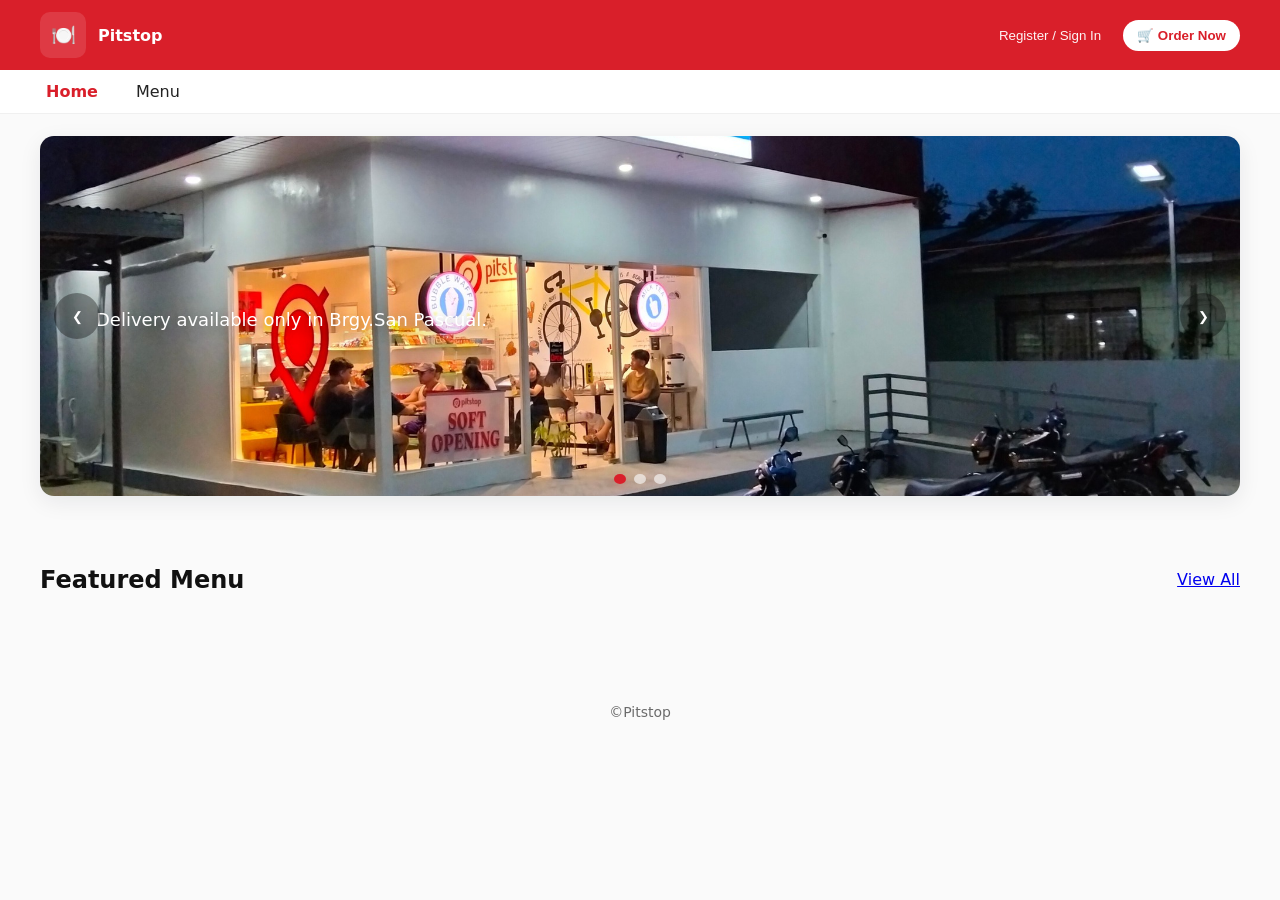
<file: index.html>
<!doctype html>
<html lang="en">
<head>
    <meta charset="utf-8" />
    <meta name="viewport" content="width=device-width,initial-scale=1" />
    <title>Pitstop Ordering</title>
    <link rel="stylesheet" href="ordering.css" />
</head>
<body>
    <!-- Topbar -->
    <div class="topbar">
        <div class="container top-inner">
            <div class="brand">
                <div class="logo">🍽️</div>
                <div class="brand-text">
                    <div class="brand-name">Pitstop</div>
                </div>
            </div>

            <div class="top-controls">
                <div class="right-actions">
                    <button class="auth" id="registerBtn">Register / Sign In</button>
                    <button class="order-now" id="openCartBtn">🛒 Order Now</button>
                </div>
            </div>
        </div>
    </div>

    <!-- Nav bar -->
    <nav class="navbar">
        <div class="container nav-inner">
            <ul class="nav-links">
                <li class="active"><a href="#menu">Home</a></li>
                <li><a href="#" id="menuNavLink">Menu</a></li>
            </ul>
        </div>
    </nav>

    <!-- Hero / Carousel -->
    <section class="hero container">
        <div class="carousel" id="carousel">
            <button class="carousel-arrow left" data-dir="left">&#10094;</button>

            <div class="slides" id="slides">
                <div class="slide" style="background-image: url('display 2.jpg')">
                    <div class="promo">
                        <h1></h1>
                        <p>Delivery available only in Brgy.San Pascual.</p>
                    </div>
                </div>

                <div class="slide" style="background-image: url('display_1.jpg')">
                    <div class="promo">
                        <h1>Hot & Fresh</h1>
                        <p>Get your favorites.</p>
                    </div>
                </div>

                <div class="slide" style="background-image: url('display_3.jpg')">
                    <div class="promo">
                        <h1>Enjoy your Food</h1>
                        <p>We are happy to Serve</p>
                    </div>
                </div>
            </div>

            <button class="carousel-arrow right" data-dir="right">&#10095;</button>
            <div class="carousel-dots" id="carouselDots"></div>
        </div>
    </section>

    <!-- Featured Menu -->
    <section id="menu" class="section container">
        <div class="section-head">
            <h2>Featured Menu</h2>
            <a class="view-all" href="#menu">View All</a>
        </div>

        <div class="cards" id="menuCards">
            <!-- Cards populated dynamically -->
        </div>
    </section>

    <!-- Cart Pane -->
    <aside class="cart-pane" id="cartPane" aria-hidden="true">
        <div class="cart-inner">
            <div class="cart-head">
                <h3>Your Order</h3>
                <button class="close-cart" id="closeCartBtn">✕</button>
            </div>

            <div id="cartList" class="cart-list">
                <div class="muted">Your cart is empty.</div>
            </div>

            <div class="cart-footer">
                <div class="total">
                    <span>Subtotal</span>
                    <strong id="subtotal">₱0.00</strong>
                </div>
                <button id="checkoutBtn" class="primary-btn">Checkout</button>
            </div>
        </div>
    </aside>

    <!-- Menu Page -->
    <section id="menuPage" class="menu-section container" style="display:none;">
        <div class="menu-wrapper">
            <aside class="menu-categories">
                <h3>Categories</h3>
                <ul id="menuCategoryList">
                    <!-- Categories populated dynamically -->
                </ul>
            </aside>

            <div class="menu-items-area">
                <div style="display:flex;justify-content:space-between;align-items:center;margin-bottom:20px;">
                    <h2 id="menuCategoryTitle" style="margin:0;">Menu Items</h2>
                    <input type="text" id="menuSearchBar" placeholder="🔍 Search menu..." 
                        style="padding:10px 14px;border-radius:8px;border:1px solid rgba(0,0,0,0.15);width:300px;max-width:100%;">
                </div>
                <div id="menuItemsGrid" class="menu-grid">
                    <!-- Items populated dynamically -->
                </div>
            </div>
        </div>
    </section>

    <!-- Login Prompt Modal -->
    <div id="loginPromptModal" class="checkout-modal" style="display:none;">
        <div class="modal-content" style="max-width:400px;">
            <div class="modal-header">
                <h2>Login Required</h2>
                <button class="close-modal" onclick="closeLoginPrompt()">✕</button>
            </div>
            <div class="modal-body">
                <p style="text-align:center;font-size:16px;line-height:1.6;color:#666;">
                    Please login first to place an order.
                </p>
            </div>
            <div class="modal-footer">
                <button class="btn-cancel" onclick="closeLoginPrompt()">Cancel</button>
                <button class="btn-confirm" onclick="redirectToLogin()">Login</button>
            </div>
        </div>
    </div>

    <!-- Footer -->
    <footer class="site-footer container">
        <div>©Pitstop </div>
    </footer>

    <script>
        const API_URL = 'http://localhost/ordering';

        /* ---------- CAROUSEL ---------- */
        const slidesEl = document.getElementById('slides');
        const dotsEl = document.getElementById('carouselDots');
        const slideCount = slidesEl.children.length;
        let currentSlide = 0, slideWidth = 0, autoplayInterval = null;

        function setupDots(){
            dotsEl.innerHTML='';
            for(let i=0;i<slideCount;i++){
                const btn = document.createElement('button');
                btn.dataset.index=i;
                if(i===0) btn.classList.add('active');
                btn.addEventListener('click', ()=>{ goToSlide(i); resetAutoplay(); });
                dotsEl.appendChild(btn);
            }
        }

        function updateSlidePosition(){
            slideWidth=slidesEl.clientWidth;
            slidesEl.style.transform=`translateX(${-currentSlide*slideWidth}px)`;
            dotsEl.querySelectorAll('button').forEach((b,i)=>b.classList.toggle('active',i===currentSlide));
        }

        function goToSlide(i){
            currentSlide=(i+slideCount)%slideCount;
            updateSlidePosition();
        }

        document.querySelectorAll('.carousel-arrow').forEach(btn=>{
            btn.addEventListener('click', ()=>{
                goToSlide(btn.dataset.dir==='left'?currentSlide-1:currentSlide+1);
                resetAutoplay();
            });
        });

        function autoplay(){ autoplayInterval=setInterval(()=>goToSlide(currentSlide+1),4500); }
        function resetAutoplay(){ clearInterval(autoplayInterval); autoplay(); }

        let startX=0,isDragging=false;
        slidesEl.addEventListener('pointerdown', e=>{ isDragging=true; startX=e.clientX; slidesEl.style.transition='none'; });
        slidesEl.addEventListener('pointermove', e=>{ if(!isDragging) return; const dx=e.clientX-startX; slidesEl.style.transform=`translateX(${-currentSlide*slidesEl.clientWidth+dx}px)`; });
        slidesEl.addEventListener('pointerup', e=>{ 
            if(!isDragging) return; 
            isDragging=false; slidesEl.style.transition=''; 
            const dx=e.clientX-startX; 
            if(dx>60) goToSlide(currentSlide-1); 
            else if(dx<-60) goToSlide(currentSlide+1); 
            else updateSlidePosition(); 
            resetAutoplay(); 
        });
        slidesEl.addEventListener('pointerleave', ()=>{ if(!isDragging) return; isDragging=false; slidesEl.style.transition=''; updateSlidePosition(); resetAutoplay(); });
        window.addEventListener('resize', updateSlidePosition);
        setupDots(); autoplay(); updateSlidePosition();

        /* ---------- MENU & CART ---------- */
        let MENU=[], cart={};

        async function fetchMenu(){
            try {
                const res = await fetch(`${API_URL}/products_get.php`);
                
                if (!res.ok) {
                    throw new Error(`HTTP error! status: ${res.status}`);
                }
                
                const data = await res.json();
                
                if (!Array.isArray(data)) {
                    console.error('Expected array but got:', data);
                    return;
                }
                
                MENU = data;
                console.log('Loaded products:', MENU.length);
                
                renderFeaturedMenu();
                renderMenuCategories();
                
            } catch (err) {
                console.error('fetchMenu error:', err);
                alert('Failed to load menu. Please check if the server is running.');
            }
        }

        const menuCards=document.getElementById('menuCards');

        function renderFeaturedMenu(){
            menuCards.innerHTML='';
            
            if (MENU.length === 0) {
                menuCards.innerHTML = '<p style="grid-column: 1/-1; text-align:center; color:#999;">No products available</p>';
                return;
            }
            
            // Filter out products with 0 stock first, then show random 10
            const availableProducts = MENU.filter(item => item.stock > 0);
            
            if(availableProducts.length === 0) {
                menuCards.innerHTML = '<p style="grid-column: 1/-1; text-align:center; color:#999;">No products available at the moment. Please check back later!</p>';
                return;
            }
            
            const randomProducts = availableProducts.slice(0, 10);
            displayFeaturedProducts(randomProducts);
        }

        function displayFeaturedProducts(products) {
            menuCards.innerHTML = '';
            
            // Filter out products with 0 stock
            const availableProducts = products.filter(item => item.stock > 0);
            
            if(availableProducts.length === 0) {
                menuCards.innerHTML = '<p style="grid-column: 1/-1; text-align:center; color:#999;">No products available at the moment</p>';
                return;
            }
            
            availableProducts.forEach(item => {
                const c = document.createElement('div'); 
                c.className = 'card';
                
                let imageSrc = 'placeholder.png';
                if (item.image) {
                    if (item.image.startsWith('uploads/')) {
                        imageSrc = `${API_URL}/${item.image}`;
                    } else {
                        imageSrc = item.image;
                    }
                }
                
                c.innerHTML = `
                    <div class="card-img">
                        <img src="${imageSrc}" alt="${item.name}" onerror="this.src='placeholder.png'">
                    </div>
                    <h3>${item.name}</h3>
                    <p>₱${parseFloat(item.price).toFixed(2)}</p>
                `;
                
                c.addEventListener('click', () => {
                    showMenuPage();
                    setActiveNav('Menu');
                });
                
                menuCards.appendChild(c);
            });
        }

        /* Cart UI */
        const cartPane=document.getElementById('cartPane');
        const cartList=document.getElementById('cartList');
        const subtotalEl=document.getElementById('subtotal');

        function updateCartUI(){
            cartList.innerHTML='';
            const keys=Object.keys(cart);
            if(keys.length===0){ 
                cartList.innerHTML='<div class="muted">Your cart is empty.</div>'; 
                subtotalEl.textContent='₱0.00'; 
                return; 
            }
            let subtotal=0;
            keys.forEach(k=>{
                const it=cart[k]; 
                subtotal+=parseFloat(it.price)*it.qty;
                const row=document.createElement('div'); 
                row.className='cart-row';
                row.innerHTML=`
                    <div style="display:flex;justify-content:space-between;align-items:center;padding:8px 0">
                        <div>
                            <div style="font-weight:600">${it.name} (${it.size})</div>
                            <div class="muted" style="font-size:13px">₱${parseFloat(it.price).toFixed(2)} × ${it.qty}</div>
                        </div>
                        <div style="display:flex;flex-direction:column;gap:6px;">
                            <button class="small" data-op="inc" data-id="${k}">+</button>
                            <button class="small" data-op="dec" data-id="${k}">−</button>
                        </div>
                    </div>
                `;
                cartList.appendChild(row);
            });
            subtotalEl.textContent=`₱${subtotal.toFixed(2)}`;
            cartList.querySelectorAll('button[data-op]').forEach(b=>{
                b.addEventListener('click', ()=>{
                    const id=b.dataset.id, op=b.dataset.op;
                    if(op==='inc') cart[id].qty+=1;
                    if(op==='dec'){ cart[id].qty-=1; if(cart[id].qty<=0) delete cart[id]; }
                    updateCartUI();
                });
            });
        }

        function addToCart(uniqueId){
            // Show login prompt immediately when trying to add to cart
            showLoginPrompt();
        }

        document.getElementById('openCartBtn').addEventListener('click', ()=>{
            showLoginPrompt();
        });
        
        document.getElementById('closeCartBtn').addEventListener('click', closeCart);
        document.getElementById('checkoutBtn').addEventListener('click', showLoginPrompt);
        document.getElementById('registerBtn').addEventListener('click', ()=>{
            window.location.href = 'user_login.html';
        });

        function openCart(){ 
            cartPane.classList.add('open'); 
            cartPane.setAttribute('aria-hidden','false'); 
        }
        
        function closeCart(){ 
            cartPane.classList.remove('open'); 
            cartPane.setAttribute('aria-hidden','true'); 
        }

        /* ---------- LOGIN PROMPT MODAL ---------- */
        function showLoginPrompt(){
            document.getElementById('loginPromptModal').style.display = 'flex';
        }

        function closeLoginPrompt(){
            document.getElementById('loginPromptModal').style.display = 'none';
        }

        function redirectToLogin(){
            window.location.href = 'user_login.html';
        }

        /* ---------- MENU PAGE WITH SEARCH ---------- */
        const menuPage=document.getElementById('menuPage');
        const menuNavLink=document.getElementById('menuNavLink');
        const menuCategoryList=document.getElementById('menuCategoryList');
        const menuItemsGrid=document.getElementById('menuItemsGrid');
        const menuSearchBar=document.getElementById('menuSearchBar');

        menuNavLink.addEventListener('click', e=>{
            e.preventDefault(); 
            showMenuPage(); 
            setActiveNav('Menu');
            if (MENU.length > 0) {
                const firstCategory = [...new Set(MENU.map(i=>i.type))][0];
                if (firstCategory) renderMenuItems(firstCategory);
            }
        });

        // Menu search functionality
        menuSearchBar.addEventListener('input', function(e) {
            const query = e.target.value.toLowerCase();
            if(query === '') {
                const activeCategory = document.querySelector('#menuCategoryList li.active');
                if(activeCategory) {
                    renderMenuItems(activeCategory.textContent);
                }
                return;
            }
            
            // Filter by search query AND stock availability
            const filtered = MENU.filter(item => 
                (item.name.toLowerCase().includes(query) ||
                item.type.toLowerCase().includes(query)) &&
                item.stock > 0  // Only show items with stock
            );
            
            document.getElementById('menuCategoryTitle').textContent = `Search Results (${filtered.length})`;
            menuItemsGrid.innerHTML = '';
            
            if(filtered.length === 0) {
                menuItemsGrid.innerHTML = '<p style="grid-column: 1/-1; text-align:center; color:#999;">No available products found</p>';
                return;
            }
            
            filtered.forEach(item => {
                const c = document.createElement('div');
                c.className = 'card';
                
                let imageSrc = 'placeholder.png';
                if (item.image) {
                    imageSrc = item.image.startsWith('uploads/') ? `${API_URL}/${item.image}` : item.image;
                }
                
                const uniqueId = `${item.name}_${item.size}`;
                
                c.innerHTML = `
                    <div class="thumb" style="background-image:url('${imageSrc}')"></div>
                    <h3>${item.name}</h3>
                    <p class="muted">${item.size} - ₱${parseFloat(item.price).toFixed(2)}</p>
                    <button class="add" data-id="${uniqueId}">Add to Cart</button>
                `;
                menuItemsGrid.appendChild(c);
            });
            
            attachAddButtons(menuItemsGrid);
        });

        const homeNavLink=document.querySelector('.nav-links li:first-child a');
        homeNavLink.addEventListener('click', e=>{
            e.preventDefault(); 
            document.querySelector('.hero').style.display='block';
            document.querySelector('#menu').style.display='block';
            menuPage.style.display='none';
            setActiveNav('Home');
        });

        function showMenuPage(){
            document.querySelector('.hero').style.display='none';
            document.querySelector('#menu').style.display='none';
            menuPage.style.display='block';
        }

        function setActiveNav(linkText){ 
            document.querySelectorAll('.nav-links li').forEach(li=>{ 
                li.classList.remove('active'); 
                if(li.textContent.trim()===linkText) li.classList.add('active'); 
            }); 
        }

        function renderMenuCategories(){
            menuCategoryList.innerHTML='';
            const uniqueCats=[...new Set(MENU.map(i=>i.type))];
            
            if (uniqueCats.length === 0) {
                menuCategoryList.innerHTML = '<li style="color:#999;">No categories</li>';
                return;
            }
            
            uniqueCats.forEach(c=>{
                const li=document.createElement('li'); 
                li.textContent=c;
                li.addEventListener('click', ()=> {
                    menuCategoryList.querySelectorAll('li').forEach(item => item.classList.remove('active'));
                    li.classList.add('active');
                    menuSearchBar.value = '';
                    renderMenuItems(c);
                });
                menuCategoryList.appendChild(li);
            });
            
            if (menuCategoryList.firstChild) {
                menuCategoryList.firstChild.classList.add('active');
            }
        }

        function renderMenuItems(category){
            const menuCategoryTitle = document.getElementById('menuCategoryTitle');
            if (menuCategoryTitle) {
                menuCategoryTitle.textContent = category;
            }
            
            menuItemsGrid.innerHTML='';
            
            // Filter by category AND stock availability
            const items = MENU.filter(i => i.type === category && i.stock > 0);
            
            if (items.length === 0) {
                menuItemsGrid.innerHTML = '<p style="grid-column: 1/-1; text-align:center; color:#999;">No items available in this category at the moment</p>';
                return;
            }
            
            items.forEach(item=>{
                const c=document.createElement('div'); 
                c.className='card';
                
                let imageSrc = 'placeholder.png';
                if (item.image) {
                    if (item.image.startsWith('uploads/')) {
                        imageSrc = `${API_URL}/${item.image}`;
                    } else {
                        imageSrc = item.image;
                    }
                }
                
                const uniqueId = `${item.name}_${item.size}`;
                
                c.innerHTML=`
                    <div class="thumb" style="background-image:url('${imageSrc}')"></div>
                    <h3>${item.name}</h3>
                    <p class="muted">${item.size} - ₱${parseFloat(item.price).toFixed(2)}</p>
                    <button class="add" data-id="${uniqueId}">Add to Cart</button>
                `;
                menuItemsGrid.appendChild(c);
            });
            
            attachAddButtons(menuItemsGrid);
        }

        function attachAddButtons(grid){
            grid.querySelectorAll('.add').forEach(btn=>{
                btn.addEventListener('click', (e)=>{
                    e.stopPropagation();
                    addToCart(btn.dataset.id);
                });
            });
        }

        /* ---------- INIT ---------- */
        document.addEventListener('DOMContentLoaded', () => {
            fetchMenu();
            console.log('Public menu system loaded. API URL:', API_URL);
        });
    </script>
</body>
</html>
</file>
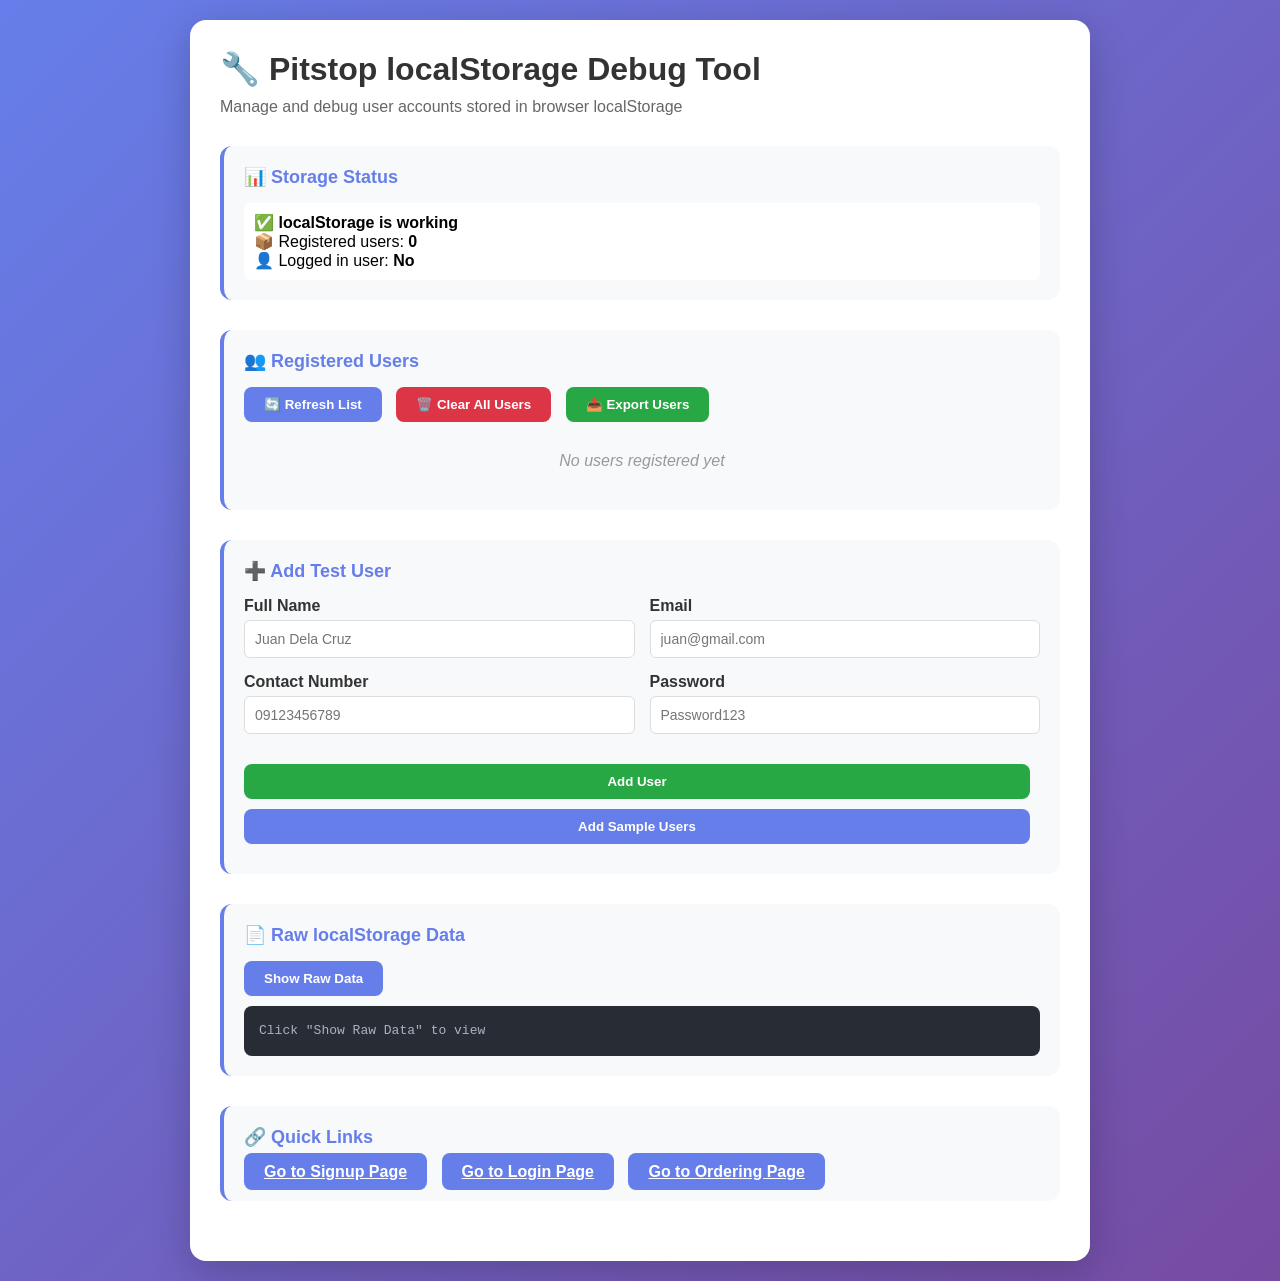
<file: localstorage_debug.html>
<!DOCTYPE html>
<html lang="en">
<head>
    <meta charset="UTF-8">
    <meta name="viewport" content="width=device-width, initial-scale=1.0">
    <title>Pitstop - localStorage Debug Tool</title>
    <style>
        * {
            margin: 0;
            padding: 0;
            box-sizing: border-box;
        }
        
        body {
            font-family: 'Segoe UI', Tahoma, Geneva, Verdana, sans-serif;
            background: linear-gradient(135deg, #667eea 0%, #764ba2 100%);
            padding: 20px;
            min-height: 100vh;
        }
        
        .container {
            max-width: 900px;
            margin: 0 auto;
            background: white;
            border-radius: 16px;
            padding: 30px;
            box-shadow: 0 10px 40px rgba(0,0,0,0.2);
        }
        
        h1 {
            color: #333;
            margin-bottom: 10px;
        }
        
        .subtitle {
            color: #666;
            margin-bottom: 30px;
        }
        
        .section {
            margin-bottom: 30px;
            padding: 20px;
            background: #f8f9fa;
            border-radius: 12px;
            border-left: 4px solid #667eea;
        }
        
        .section h2 {
            color: #667eea;
            margin-bottom: 15px;
            font-size: 18px;
        }
        
        .btn {
            padding: 10px 20px;
            border: none;
            border-radius: 8px;
            font-weight: 600;
            cursor: pointer;
            margin-right: 10px;
            margin-bottom: 10px;
            transition: all 0.3s;
        }
        
        .btn-primary {
            background: #667eea;
            color: white;
        }
        
        .btn-primary:hover {
            background: #5568d3;
            transform: translateY(-2px);
        }
        
        .btn-danger {
            background: #dc3545;
            color: white;
        }
        
        .btn-danger:hover {
            background: #c82333;
        }
        
        .btn-success {
            background: #28a745;
            color: white;
        }
        
        .btn-success:hover {
            background: #218838;
        }
        
        .users-table {
            width: 100%;
            border-collapse: collapse;
            margin-top: 15px;
            background: white;
            border-radius: 8px;
            overflow: hidden;
        }
        
        .users-table th,
        .users-table td {
            padding: 12px;
            text-align: left;
            border-bottom: 1px solid #dee2e6;
        }
        
        .users-table th {
            background: #667eea;
            color: white;
            font-weight: 600;
        }
        
        .users-table tr:hover {
            background: #f8f9fa;
        }
        
        .no-users {
            text-align: center;
            padding: 20px;
            color: #999;
            font-style: italic;
        }
        
        .add-user-form {
            display: grid;
            grid-template-columns: 1fr 1fr;
            gap: 15px;
            margin-top: 15px;
        }
        
        .form-group {
            display: flex;
            flex-direction: column;
        }
        
        .form-group label {
            margin-bottom: 5px;
            font-weight: 600;
            color: #333;
        }
        
        .form-group input {
            padding: 10px;
            border: 1px solid #ddd;
            border-radius: 6px;
            font-size: 14px;
        }
        
        .form-group.full-width {
            grid-column: 1 / -1;
        }
        
        .status {
            padding: 8px 16px;
            border-radius: 6px;
            margin-bottom: 15px;
            font-weight: 500;
        }
        
        .status.success {
            background: #d4edda;
            color: #155724;
            border: 1px solid #c3e6cb;
        }
        
        .status.error {
            background: #f8d7da;
            color: #721c24;
            border: 1px solid #f5c6cb;
        }
        
        .status.info {
            background: #d1ecf1;
            color: #0c5460;
            border: 1px solid #bee5eb;
        }
        
        pre {
            background: #282c34;
            color: #abb2bf;
            padding: 15px;
            border-radius: 8px;
            overflow-x: auto;
            font-size: 13px;
            line-height: 1.5;
        }
        
        .actions {
            margin-top: 15px;
        }
    </style>
</head>
<body>
    <div class="container">
        <h1>🔧 Pitstop localStorage Debug Tool</h1>
        <p class="subtitle">Manage and debug user accounts stored in browser localStorage</p>
        
        <!-- Status Messages -->
        <div id="statusMessages"></div>
        
        <!-- Current Storage Status -->
        <div class="section">
            <h2>📊 Storage Status</h2>
            <div id="storageStatus">Checking...</div>
        </div>
        
        <!-- Users List -->
        <div class="section">
            <h2>👥 Registered Users</h2>
            <button class="btn btn-primary" onclick="loadUsers()">🔄 Refresh List</button>
            <button class="btn btn-danger" onclick="clearAllUsers()">🗑️ Clear All Users</button>
            <button class="btn btn-success" onclick="exportUsers()">📥 Export Users</button>
            
            <div id="usersContainer">
                <p class="no-users">Loading...</p>
            </div>
        </div>
        
        <!-- Add Test User -->
        <div class="section">
            <h2>➕ Add Test User</h2>
            <form class="add-user-form" id="addUserForm">
                <div class="form-group">
                    <label>Full Name</label>
                    <input type="text" id="newFullname" placeholder="Juan Dela Cruz" required>
                </div>
                <div class="form-group">
                    <label>Email</label>
                    <input type="email" id="newEmail" placeholder="juan@gmail.com" required>
                </div>
                <div class="form-group">
                    <label>Contact Number</label>
                    <input type="tel" id="newContact" placeholder="09123456789" maxlength="11" required>
                </div>
                <div class="form-group">
                    <label>Password</label>
                    <input type="text" id="newPassword" placeholder="Password123" required>
                </div>
                <div class="form-group full-width actions">
                    <button type="submit" class="btn btn-success">Add User</button>
                    <button type="button" class="btn btn-primary" onclick="addSampleUsers()">Add Sample Users</button>
                </div>
            </form>
        </div>
        
        <!-- Raw Data Viewer -->
        <div class="section">
            <h2>📄 Raw localStorage Data</h2>
            <button class="btn btn-primary" onclick="showRawData()">Show Raw Data</button>
            <pre id="rawData">Click "Show Raw Data" to view</pre>
        </div>
        
        <!-- Quick Links -->
        <div class="section">
            <h2>🔗 Quick Links</h2>
            <a href="signup.html" class="btn btn-primary">Go to Signup Page</a>
            <a href="user_login.html" class="btn btn-primary">Go to Login Page</a>
            <a href="ordering.html" class="btn btn-primary">Go to Ordering Page</a>
        </div>
    </div>

    <script>
        function showStatus(message, type = 'info') {
            const container = document.getElementById('statusMessages');
            const statusDiv = document.createElement('div');
            statusDiv.className = `status ${type}`;
            statusDiv.textContent = message;
            container.appendChild(statusDiv);
            
            setTimeout(() => {
                statusDiv.remove();
            }, 5000);
        }
        
        function checkStorageStatus() {
            const statusDiv = document.getElementById('storageStatus');
            
            try {
                localStorage.setItem('test', 'test');
                localStorage.removeItem('test');
                
                const users = JSON.parse(localStorage.getItem('users') || '[]');
                const loggedInUser = localStorage.getItem('loggedInUser');
                
                statusDiv.innerHTML = `
                    <div style="padding:10px;background:white;border-radius:6px;">
                        <p><strong>✅ localStorage is working</strong></p>
                        <p>📦 Registered users: <strong>${users.length}</strong></p>
                        <p>👤 Logged in user: <strong>${loggedInUser ? 'Yes' : 'No'}</strong></p>
                    </div>
                `;
            } catch(e) {
                statusDiv.innerHTML = `
                    <div style="padding:10px;background:#f8d7da;border-radius:6px;color:#721c24;">
                        <p><strong>❌ localStorage Error:</strong> ${e.message}</p>
                    </div>
                `;
            }
        }
        
        function loadUsers() {
            const container = document.getElementById('usersContainer');
            
            try {
                const users = JSON.parse(localStorage.getItem('users') || '[]');
                
                if(users.length === 0) {
                    container.innerHTML = '<p class="no-users">No users registered yet</p>';
                    return;
                }
                
                let tableHTML = `
                    <table class="users-table">
                        <thead>
                            <tr>
                                <th>#</th>
                                <th>Full Name</th>
                                <th>Email</th>
                                <th>Contact</th>
                                <th>Password</th>
                                <th>Actions</th>
                            </tr>
                        </thead>
                        <tbody>
                `;
                
                users.forEach((user, index) => {
                    tableHTML += `
                        <tr>
                            <td>${index + 1}</td>
                            <td>${user.fullname || 'N/A'}</td>
                            <td>${user.email}</td>
                            <td>${user.contact || 'N/A'}</td>
                            <td>${user.password}</td>
                            <td>
                                <button class="btn btn-danger" style="padding:5px 10px;font-size:12px;" onclick="deleteUser('${user.email}')">Delete</button>
                            </td>
                        </tr>
                    `;
                });
                
                tableHTML += `
                        </tbody>
                    </table>
                `;
                
                container.innerHTML = tableHTML;
                checkStorageStatus();
                
            } catch(e) {
                container.innerHTML = `<p class="no-users" style="color:red;">Error: ${e.message}</p>`;
            }
        }
        
        function deleteUser(email) {
            if(!confirm(`Delete user: ${email}?`)) return;
            
            try {
                const users = JSON.parse(localStorage.getItem('users') || '[]');
                const filtered = users.filter(u => u.email !== email);
                localStorage.setItem('users', JSON.stringify(filtered));
                
                showStatus(`User ${email} deleted successfully`, 'success');
                loadUsers();
            } catch(e) {
                showStatus(`Error: ${e.message}`, 'error');
            }
        }
        
        function clearAllUsers() {
            if(!confirm('Are you sure you want to delete ALL users? This cannot be undone!')) return;
            
            try {
                localStorage.removeItem('users');
                localStorage.removeItem('loggedInUser');
                
                showStatus('All users cleared successfully', 'success');
                loadUsers();
            } catch(e) {
                showStatus(`Error: ${e.message}`, 'error');
            }
        }
        
        document.getElementById('addUserForm').addEventListener('submit', function(e) {
            e.preventDefault();
            
            const fullname = document.getElementById('newFullname').value.trim();
            const email = document.getElementById('newEmail').value.trim();
            const contact = document.getElementById('newContact').value.trim();
            const password = document.getElementById('newPassword').value.trim();
            
            if(!fullname || !email || !contact || !password) {
                showStatus('All fields are required', 'error');
                return;
            }
            
            if(!email.includes('@gmail.com')) {
                showStatus('Email must be a Gmail address', 'error');
                return;
            }
            
            if(contact.length !== 11) {
                showStatus('Contact must be 11 digits', 'error');
                return;
            }
            
            try {
                const users = JSON.parse(localStorage.getItem('users') || '[]');
                
                // Check if email already exists
                if(users.find(u => u.email === email)) {
                    showStatus('Email already exists', 'error');
                    return;
                }
                
                users.push({ fullname, email, contact, password });
                localStorage.setItem('users', JSON.stringify(users));
                
                showStatus(`User ${fullname} added successfully!`, 'success');
                this.reset();
                loadUsers();
            } catch(e) {
                showStatus(`Error: ${e.message}`, 'error');
            }
        });
        
        function addSampleUsers() {
            const samples = [
                { fullname: 'Juan Dela Cruz', email: 'juan@gmail.com', contact: '09123456789', password: 'Password123' },
                { fullname: 'Maria Santos', email: 'maria@gmail.com', contact: '09987654321', password: 'Maria2024' },
                { fullname: 'Pedro Penduko', email: 'pedro@gmail.com', contact: '09111222333', password: 'Pedro@123' }
            ];
            
            try {
                const users = JSON.parse(localStorage.getItem('users') || '[]');
                let added = 0;
                
                samples.forEach(sample => {
                    if(!users.find(u => u.email === sample.email)) {
                        users.push(sample);
                        added++;
                    }
                });
                
                localStorage.setItem('users', JSON.stringify(users));
                showStatus(`${added} sample users added`, 'success');
                loadUsers();
            } catch(e) {
                showStatus(`Error: ${e.message}`, 'error');
            }
        }
        
        function showRawData() {
            const rawDataDiv = document.getElementById('rawData');
            
            try {
                const users = localStorage.getItem('users');
                const loggedInUser = localStorage.getItem('loggedInUser');
                
                rawDataDiv.textContent = JSON.stringify({
                    users: users ? JSON.parse(users) : null,
                    loggedInUser: loggedInUser ? JSON.parse(loggedInUser) : null
                }, null, 2);
            } catch(e) {
                rawDataDiv.textContent = `Error: ${e.message}`;
            }
        }
        
        function exportUsers() {
            try {
                const users = JSON.parse(localStorage.getItem('users') || '[]');
                const dataStr = JSON.stringify(users, null, 2);
                const dataBlob = new Blob([dataStr], {type: 'application/json'});
                const url = URL.createObjectURL(dataBlob);
                const link = document.createElement('a');
                link.href = url;
                link.download = 'pitstop_users_' + new Date().getTime() + '.json';
                link.click();
                
                showStatus('Users exported successfully', 'success');
            } catch(e) {
                showStatus(`Error: ${e.message}`, 'error');
            }
        }
        
        // Only allow numbers in contact field
        document.getElementById('newContact').addEventListener('input', function() {
            this.value = this.value.replace(/[^0-9]/g, '');
        });
        
        // Load users on page load
        window.addEventListener('load', function() {
            checkStorageStatus();
            loadUsers();
        });
    </script>
</body>
</html>
</file>
<file: ordering.css>
:root{
    --red:#d91f2a;
    --dark:#111;
    --muted:#6b6b6b;
    --card:#fff;
    --radius:12px;
    --container:1200px;
    --gap:18px;
    --shadow:0 6px 22px rgba(16,24,40,0.08);
    font-family: Inter, system-ui, -apple-system, "Segoe UI", Roboto, "Helvetica Neue", Arial;
    -webkit-font-smoothing: antialiased;
    -moz-osx-font-smoothing: grayscale;
}

html{
    overflow-y: scroll;
}

*{
    box-sizing: border-box;
}

html, body{
    height: 100%;
    margin: 0;
    background: #fafafa;
    color: var(--dark);
    font-size: 16px;
}

.container{
    max-width: var(--container);
    margin: 0 auto;
    padding: 0 18px;
}

/* Topbar */
.topbar{
    background: var(--red);
    color: white;
}

.top-inner{
    display: flex;
    align-items: center;
    justify-content: space-between;
    padding: 12px 0;
    flex-wrap: wrap;
    gap: 10px;
}

.brand{
    display: flex;
    align-items: center;
    gap: 12px;
}

.logo{
    width: 46px;
    height: 46px;
    border-radius: 10px;
    background: rgba(255,255,255,0.12);
    display: flex;
    align-items: center;
    justify-content: center;
    font-size: 20px;
}

.brand-name{
    font-weight: 700;
}

.top-controls{
    display: flex;
    align-items: center;
    gap: 12px;
    flex-wrap: wrap;
}

.address-btn{
    background: transparent;
    border: 0;
    color: white;
    padding: 8px 12px;
    border-radius: 12px;
    display: flex;
    gap: 8px;
    align-items: center;
    cursor: pointer;
}

.address-btn .caret{
    opacity: 0.95;
}

.right-actions{
    display: flex;
    gap: 10px;
    align-items: center;
    flex-wrap: wrap;
}

.auth{
    background: transparent;
    border: 0;
    color: rgba(255,255,255,0.95);
    padding: 8px 12px;
    border-radius: 8px;
    cursor: pointer;
    white-space: nowrap;
}

.btnLogout{
    background: white;
    color: var(--red);
    border-radius: 28px;
    padding: 8px 14px;
    border: 0;
    cursor: pointer;
    font-weight: 700;
    transition: all 0.2s ease;
    white-space: nowrap;
}

.btnLogout:hover {
    background: rgba(255, 255, 255, 0.9);
    transform: translateY(-1px);
    box-shadow: 0 4px 8px rgba(0, 0, 0, 0.15);
}

.btnLogout:active {
    transform: translateY(0);
}

.order-now{
    background: white;
    color: var(--red);
    border-radius: 28px;
    padding: 8px 14px;
    border: 0;
    cursor: pointer;
    font-weight: 700;
    transition: all 0.2s ease;
    white-space: nowrap;
}

.order-now:hover {
    background: rgba(255, 255, 255, 0.9);
    transform: translateY(-1px);
    box-shadow: 0 4px 8px rgba(0, 0, 0, 0.15);
}

.order-now:active {
    transform: translateY(0);
}

/* Navbar */
.navbar{
    background: white;
    border-bottom: 1px solid rgba(0,0,0,0.06);
}

.nav-inner{
    display: flex;
    align-items: center;
    justify-content: space-between;
    padding: 12px 0;
    flex-wrap: wrap;
    gap: 10px;
}

.nav-links{
    list-style: none;
    display: flex;
    gap: 26px;
    margin: 0;
    padding: 0;
    flex-wrap: wrap;
}

.nav-links a{
    color: #222;
    text-decoration: none;
    padding: 10px 6px;
    border-radius: 6px;
    transition: 0.2s;
    white-space: nowrap;
}

.nav-links a:hover{
    color: var(--red);
}

.nav-links li.active a{
    color: var(--red);
    font-weight: 700;
}

.nav-right{
    color: var(--muted);
    font-size: 14px;
}

/* Hero / Carousel */
.hero{
    padding: 22px 0;
}

.carousel{
    position: relative;
    border-radius: 14px;
    overflow: hidden;
    box-shadow: var(--shadow);
    background: #fff;
}

.slides{
    display: flex;
    transition: transform 400ms ease;
}

.slide{
    min-width: 100%;
    height: 360px;
    background-size: cover;
    background-position: center;
    display: flex;
    align-items: center;
}

.slide .promo{
    margin-left: 36px;
    color: #fff;
    text-shadow: 0 4px 14px rgba(0,0,0,0.35);
    max-width: 720px;
    padding: 0 20px;
}

.slide .promo h1{
    font-size: 44px;
    margin: 0 0 6px;
}

.slide .promo p{
    margin: 0;
    font-size: 18px;
}

/* Carousel arrows */
.carousel-arrow{
    position: absolute;
    top: 50%;
    transform: translateY(-50%);
    z-index: 5;
    border: 0;
    background: rgba(0,0,0,0.35);
    color: #fff;
    width: 46px;
    height: 46px;
    border-radius: 50%;
    cursor: pointer;
    display: flex;
    align-items: center;
    justify-content: center;
}

.carousel-arrow.left{
    left: 14px;
}

.carousel-arrow.right{
    right: 14px;
}

/* Carousel dots */
.carousel-dots{
    position: absolute;
    left: 50%;
    transform: translateX(-50%);
    bottom: 12px;
    display: flex;
    gap: 8px;
    z-index: 6;
}

.carousel-dots button{
    width: 10px;
    height: 10px;
    border-radius: 50%;
    border: none;
    background: rgba(255,255,255,0.6);
    cursor: pointer;
}

.carousel-dots button.active{
    background: var(--red);
    box-shadow: 0 3px 10px rgba(217,31,42,0.25);
}

/* Featured menu cards */
.section{
    padding: 28px 0;
}

.section-head{
    display: flex;
    align-items: center;
    justify-content: space-between;
    margin-bottom: 16px;
    flex-wrap: wrap;
    gap: 10px;
}

.cards{
    display: grid;
    grid-template-columns: repeat(auto-fill,minmax(220px,1fr));
    gap: 16px;
}

.card{
    background: var(--card);
    padding: 16px;
    border-radius: 10px;
    box-shadow: 0 6px 18px rgba(16,24,40,0.06);
    display: flex;
    flex-direction: column;
    gap: 12px;
}

.card .card-img {
    width: 100%;
    height: 200px;
    border-radius: 8px;
    overflow: hidden;
    display: flex;
    align-items: center;
    justify-content: center;
    background-color: #f5f5f5;
}

.card .card-img img {
    width: 100%;
    height: 100%;
    object-fit: contain;
    display: block;
    padding: 8px;
}

.card .thumb {
    width: 100%;
    height: 180px;
    border-radius: 8px;
    background-size: contain;
    background-position: center;
    background-repeat: no-repeat;
    background-color: #f5f5f5;
}

.menu-grid .card .thumb {
    width: 100%;
    height: 180px;
    border-radius: 8px;
    background-size: contain;
    background-position: center;
    background-repeat: no-repeat;
    background-color: #f5f5f5;
}

.card h3{
    margin: 0;
    font-size: 16px;
}

.card p{
    margin: 0;
    color: var(--muted);
    font-size: 14px;
}

.card .meta{
    display: flex;
    justify-content: space-between;
    align-items: center;
    margin-top: 8px;
}

.card .add{
    background: var(--red);
    border: 0;
    color: white;
    padding: 8px 10px;
    border-radius: 8px;
    cursor: pointer;
    width: 100%;
}

/* Cart pane */
.cart-pane{
    position: fixed;
    right: 18px;
    top: 96px;
    width: 340px;
    background: var(--card);
    border-radius: 12px;
    box-shadow: var(--shadow);
    overflow: hidden;
    transform: translateX(120%);
    transition: transform 300ms ease;
    z-index: 60;
}

.cart-pane.open{
    transform: translateX(0);
}

.cart-inner{
    display: flex;
    flex-direction: column;
    height: 80vh;
}

.cart-head{
    display: flex;
    justify-content: space-between;
    align-items: center;
    padding: 14px;
    border-bottom: 1px solid rgba(0,0,0,0.06);
}

.cart-list{
    padding: 12px;
    flex: 1;
    overflow: auto;
}

.cart-footer{
    padding: 14px;
    border-top: 1px solid rgba(0,0,0,0.06);
}

.primary-btn{
    width: 100%;
    background: var(--red);
    color: white;
    padding: 12px;
    border-radius: 10px;
    border: 0;
    cursor: pointer;
}

.close-cart{
    background: transparent;
    border: 0;
    font-size: 18px;
    cursor: pointer;
}

/* Footer */
.site-footer{
    padding: 18px 0;
    color: var(--muted);
    font-size: 14px;
    text-align: center;
    margin-top: 28px;
}

/* Menu section */
.menu-section{
    padding: 20px 0;
}

.menu-wrapper{
    display: flex;
    gap: 24px;
    align-items: flex-start;
}

.menu-categories{
    width: 200px;
    padding: 12px;
    background: var(--card);
    border-radius: var(--radius);
    position: sticky;
    top: 20px;
}

.menu-categories ul{
    list-style: none;
    padding: 0;
    margin: 0;
}

.menu-categories li{
    padding: 8px 12px;
    cursor: pointer;
    color: var(--red);
    border-radius: var(--radius);
    transition: 0.2s;
}

.menu-categories li:hover{
    opacity: 0.8;
    background: rgba(217,31,42,0.05);
}

.menu-categories li.active {
    background: var(--red);
    color: white;
    font-weight: 700;
}

#menuCategoryTitle {
    font-size: 24px;
    font-weight: 700;
    color: var(--dark);
    margin-bottom: 20px;
    padding-bottom: 10px;
    border-bottom: 3px solid var(--red);
}

.small {
    width: 30px;
    height: 30px;
    border: none;
    background: var(--red);
    color: white;
    border-radius: 6px;
    cursor: pointer;
    font-weight: 700;
    font-size: 16px;
}

.small:hover {
    opacity: 0.85;
}

.menu-section .container {
    max-width: var(--container);
    margin: 0 auto;
    padding: 0 18px;
}

.menu-items-area{
    flex: 1;
    max-height: 80vh;
    overflow-y: auto;
}

.menu-grid{
    display: grid;
    grid-template-columns: repeat(auto-fill, minmax(280px, 1fr));
    gap: 20px;
}

/* CHECKOUT MODAL */
.checkout-modal {
    position: fixed;
    top: 0;
    left: 0;
    width: 100%;
    height: 100%;
    background: rgba(0,0,0,0.7);
    display: flex;
    align-items: center;
    justify-content: center;
    z-index: 1000;
    padding: 20px;
}

.modal-content {
    background: white;
    width: 90%;
    max-width: 600px;
    max-height: 90vh;
    border-radius: 14px;
    display: flex;
    flex-direction: column;
    overflow: hidden;
}

.modal-header {
    padding: 20px;
    border-bottom: 1px solid rgba(0,0,0,0.1);
    display: flex;
    justify-content: space-between;
    align-items: center;
}

.modal-header h2 {
    margin: 0;
    font-size: 22px;
    color: var(--dark);
}

.close-modal {
    background: transparent;
    border: none;
    font-size: 24px;
    cursor: pointer;
    color: #999;
}

.modal-body {
    padding: 20px;
    overflow-y: auto;
    flex: 1;
}

.checkout-section {
    margin-bottom: 24px;
    padding-bottom: 20px;
    border-bottom: 1px solid rgba(0,0,0,0.06);
}

.checkout-section:last-child {
    border-bottom: none;
}

.checkout-section h3 {
    margin: 0 0 16px 0;
    font-size: 16px;
    color: var(--red);
    font-weight: 700;
}

.form-group {
    margin-bottom: 14px;
}

.form-group label {
    display: block;
    font-weight: 600;
    margin-bottom: 6px;
    color: var(--dark);
    font-size: 14px;
}

.form-group input[type="text"],
.form-group input[type="email"],
.form-group input[type="tel"],
.form-group select,
.form-group textarea {
    width: 100%;
    padding: 10px 12px;
    border: 1px solid rgba(0,0,0,0.15);
    border-radius: 8px;
    font-size: 14px;
    font-family: inherit;
}

.form-group input[readonly] {
    background: #f5f5f5;
    color: #666;
}

.form-group input[type="checkbox"] {
    margin-right: 8px;
}

.form-group input[type="file"] {
    padding: 8px;
    border: 1px dashed rgba(0,0,0,0.2);
    border-radius: 8px;
    width: 100%;
}

.checkout-summary {
    background: #f9f9f9;
    padding: 16px;
    border-radius: 10px;
    margin-top: 10px;
}

.summary-row {
    display: flex;
    justify-content: space-between;
    margin-bottom: 10px;
    font-size: 15px;
}

.summary-row.total {
    border-top: 2px solid rgba(0,0,0,0.1);
    padding-top: 10px;
    margin-top: 6px;
    font-size: 18px;
    color: var(--red);
}

.modal-footer {
    padding: 16px 20px;
    border-top: 1px solid rgba(0,0,0,0.1);
    display: flex;
    gap: 10px;
    justify-content: flex-end;
    flex-wrap: wrap;
}

.btn-cancel, .btn-confirm {
    padding: 10px 24px;
    border-radius: 8px;
    border: none;
    font-weight: 600;
    cursor: pointer;
    font-size: 14px;
}

.btn-cancel {
    background: #e0e0e0;
    color: #333;
}

.btn-confirm {
    background: var(--red);
    color: white;
}

.btn-cancel:hover {
    background: #d0d0d0;
}

.btn-confirm:hover {
    background: #c01822;
}

.gcash-qr {
    background: #f5f5f5;
    padding: 20px;
    border-radius: 10px;
    margin: 10px 0;
    text-align: center;
}

.gcash-qr img {
    max-width: 100%;
    height: auto;
}

/* RESPONSIVE BREAKPOINTS */

/* Tablet and below (1024px) */
@media(max-width:1024px){
    .slide{
        height:300px;
    }
    
    .slide .promo h1{
        font-size: 36px;
    }
    
    .slide .promo p{
        font-size: 16px;
    }
    
    .cards{
        grid-template-columns: repeat(auto-fill,minmax(200px,1fr));
    }
    
    .menu-grid{
        grid-template-columns: repeat(auto-fill, minmax(240px, 1fr));
    }
}

/* Tablet portrait (900px) */
@media(max-width:900px){
    .menu-wrapper{
        flex-direction: column;
    }
    
    .menu-categories{
        width: 100%;
        position: static;
    }
    
    .menu-categories ul{
        display: flex;
        flex-wrap: wrap;
        gap: 8px;
    }
    
    .menu-categories li{
        flex: 0 0 auto;
    }
    
    .cart-pane{
        right: 12px;
        width: 300px;
        top: 86px;
    }
}

/* Mobile landscape (760px) */
@media(max-width:760px){
    .top-inner{
        flex-direction:column;
        align-items:flex-start;
        gap:10px;
        padding:10px 0;
    }
    
    .brand{
        width: 100%;
    }
    
    .top-controls{
        width: 100%;
        justify-content: space-between;
    }
    
    .right-actions{
        width: 100%;
        justify-content: flex-end;
    }
    
    .nav-inner{
        flex-direction:column;
        align-items:flex-start;
        gap:10px;
        padding:10px 0;
    }
    
    .nav-links{
        width: 100%;
        justify-content: flex-start;
        gap: 15px;
    }
    
    .slides{
        touch-action:pan-y;
    }
    
    .slide{
        height:250px;
    }
    
    .slide .promo{
        margin-left: 20px;
    }
    
    .slide .promo h1{
        font-size: 28px;
    }
    
    .slide .promo p{
        font-size: 14px;
    }
    
    .carousel-arrow{
        display:none;
    }
    
    .cart-pane{
        position:fixed;
        right:12px;
        left:12px;
        bottom:12px;
        top:auto;
        height:auto;
        max-height: 70vh;
        border-radius:14px;
        width: auto;
    }
    
    .brand-sub{
        display:none;
    }
    
    .modal-content {
        width: 95%;
        max-height: 95vh;
    }
    
    .modal-body {
        padding: 16px;
    }
    
    .cards{
        grid-template-columns: repeat(auto-fill,minmax(160px,1fr));
        gap: 12px;
    }
    
    .card .card-img{
        height: 160px;
    }
    
    .card .thumb{
        height: 150px;
    }
    
    .menu-grid{
        grid-template-columns: repeat(auto-fill, minmax(200px, 1fr));
        gap: 15px;
    }
    
    #menuSearchBar{
        width: 100% !important;
        max-width: 100% !important;
    }
}

/* Mobile portrait (480px) */
@media(max-width:480px){
    .container{
        padding: 0 12px;
    }
    
    .logo{
        width: 38px;
        height: 38px;
        font-size: 18px;
    }
    
    .brand-name{
        font-size: 16px;
    }
    
    .auth, .order-now, .btnLogout{
        font-size: 13px;
        padding: 6px 10px;
    }
    
    .nav-links{
        gap: 10px;
    }
    
    .nav-links a{
        font-size: 14px;
        padding: 8px 4px;
    }
    
    .hero{
        padding: 15px 0;
    }
    
    .slide{
        height: 200px;
    }
    
    .slide .promo{
        margin-left: 15px;
    }
    
    .slide .promo h1{
        font-size: 24px;
    }
    
    .slide .promo p{
        font-size: 13px;
    }
    
    .section{
        padding: 20px 0;
    }
    
    .section-head h2{
        font-size: 20px;
    }
    
    .cards{
        grid-template-columns: repeat(auto-fill,minmax(140px,1fr));
        gap: 10px;
    }
    
    .card{
        padding: 12px;
        gap: 8px;
    }
    
    .card .card-img{
        height: 140px;
    }
    
    .card .thumb{
        height: 130px;
    }
    
    .card h3{
        font-size: 14px;
    }
    
    .card p{
        font-size: 13px;
    }
    
    .card .add{
        font-size: 13px;
        padding: 6px 8px;
    }
    
    .cart-pane{
        right: 8px;
        left: 8px;
        bottom: 8px;
    }
    
    .cart-inner{
        height: 60vh;
    }
    
    .menu-categories{
        padding: 10px;
    }
    
    .menu-categories h3{
        font-size: 16px;
        margin-bottom: 8px;
    }
    
    .menu-categories li{
        padding: 6px 10px;
        font-size: 13px;
    }
    
    #menuCategoryTitle{
        font-size: 20px;
    }
    
    .menu-grid{
        grid-template-columns: 1fr;
        gap: 12px;
    }
    
    .modal-header{
        padding: 15px;
    }
    
    .modal-header h2{
        font-size: 18px;
    }
    
    .modal-body{
        padding: 12px;
    }
    
    .checkout-section h3{
        font-size: 15px;
    }
    
    .form-group label{
        font-size: 13px;
    }
    
    .form-group input,
    .form-group select,
    .form-group textarea{
        font-size: 13px;
        padding: 8px 10px;
    }
    
    .summary-row{
        font-size: 14px;
    }
    
    .summary-row.total{
        font-size: 16px;
    }
    
    .modal-footer{
        padding: 12px 15px;
    }
    
    .btn-cancel, .btn-confirm{
        padding: 8px 16px;
        font-size: 13px;
        flex: 1;
    }
    
    .site-footer{
        font-size: 13px;
        padding: 15px 0;
    }
}

/* Extra small mobile (360px) */
@media(max-width:360px){
    .cards{
        grid-template-columns: 1fr;
    }
    
    .slide{
        height: 180px;
    }
    
    .slide .promo h1{
        font-size: 20px;
    }
    
    .slide .promo p{
        font-size: 12px;
    }
    
    .nav-links{
        gap: 8px;
    }
    
    .nav-links a{
        font-size: 13px;
    }
}
</file>
